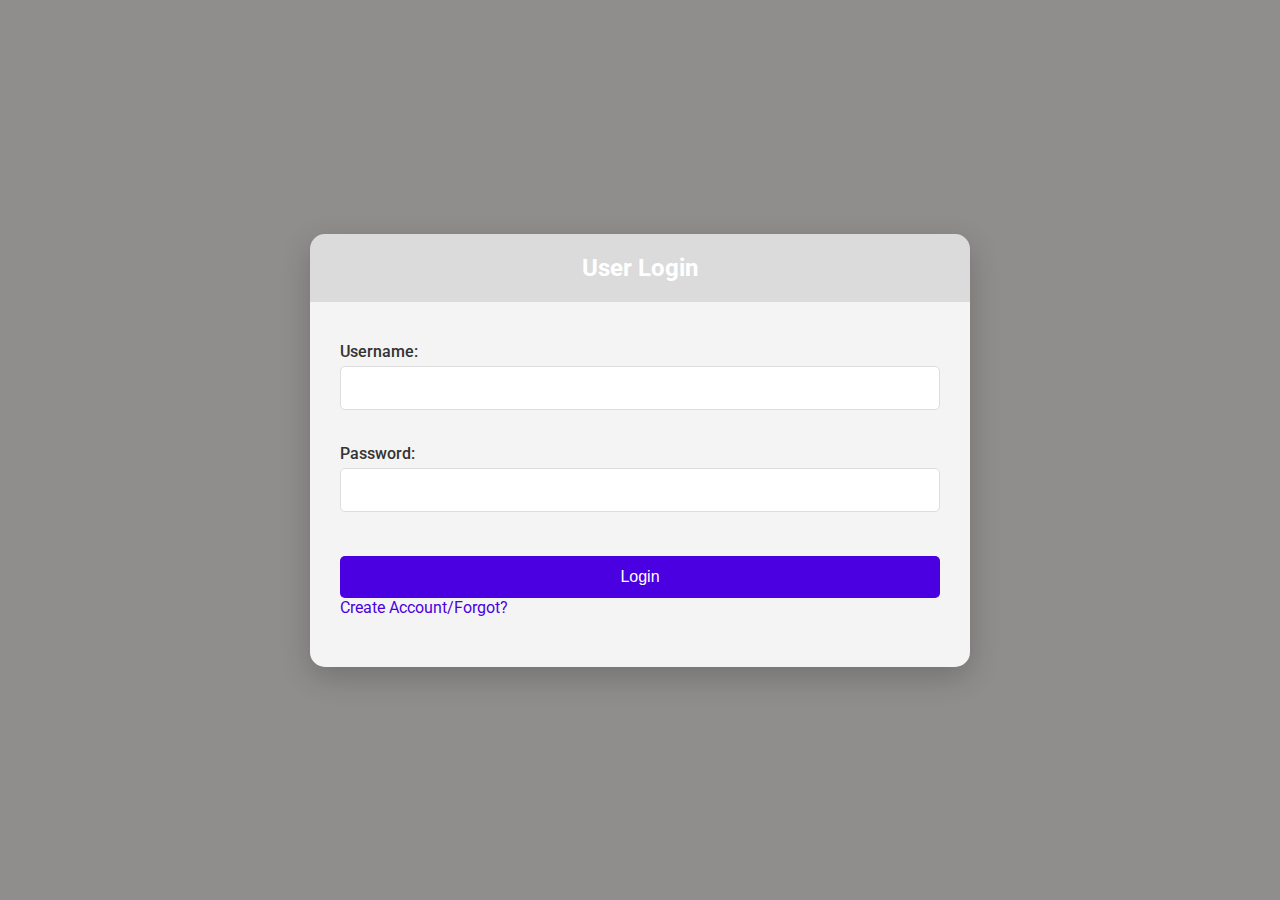
<file: index.html>
<!DOCTYPE html>
<html lang="en">
<head>
    <meta charset="UTF-8">
    <meta name="viewport" content="width=device-width, initial-scale=1.0">
    <title>User Login</title>
    <link rel="stylesheet" href="style.css">
</head>
<body>
    <div class="test-box">
        <header>
            <h1>User Login</h1>
        </header>
        <main>
            <form id="loginForm" onsubmit="return login()">
                <label>Username:</label>
                <input type="text" id="username" required><br>
                <label>Password:</label>
                <input type="password" id="password" required><br>
                <button type="submit">Login</button>
            </form>
            <a href="register.html">Create Account/Forgot?</a>
        </main>
    </div>
    <script src="script.js"></script>
</body>
</html>
</file>
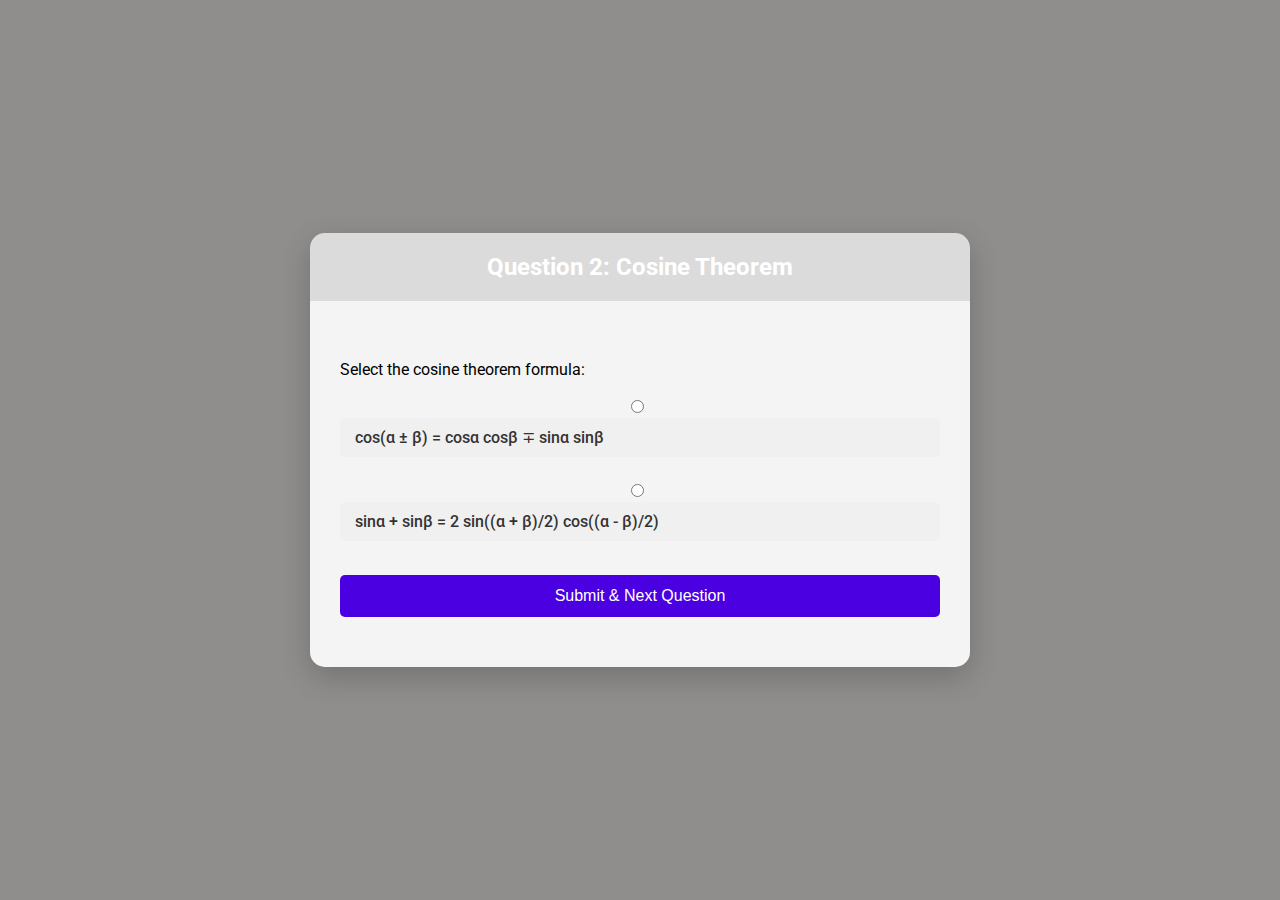
<file: cosine.html>
<!DOCTYPE html>
<html lang="en">
<head>
    <meta charset="UTF-8">
    <meta name="viewport" content="width=device-width, initial-scale=1.0">
    <title>Cosine Formula</title>
    <link rel="stylesheet" href="style.css">
</head>
<body>
    <div class="test-box">
        <header>
            <h1>Question 2: Cosine Theorem</h1>
        </header>
        <main>
            <p>Select the cosine theorem formula:</p>
            <form id="cosineQuestion" onsubmit="return submitAnswer('cosine')">
                <input type="radio" name="cosine" value="Formula1" required>
                <label>cos(α ± β) = cosα cosβ ∓ sinα sinβ</label><br>
                <input type="radio" name="cosine" value="Formula2">
                <label>sinα + sinβ = 2 sin((α + β)/2) cos((α - β)/2)</label><br>
                <button type="submit">Submit & Next Question</button>
            </form>
        </main>
    </div>
    <script src="script.js"></script>
</body>
</html>
</file>
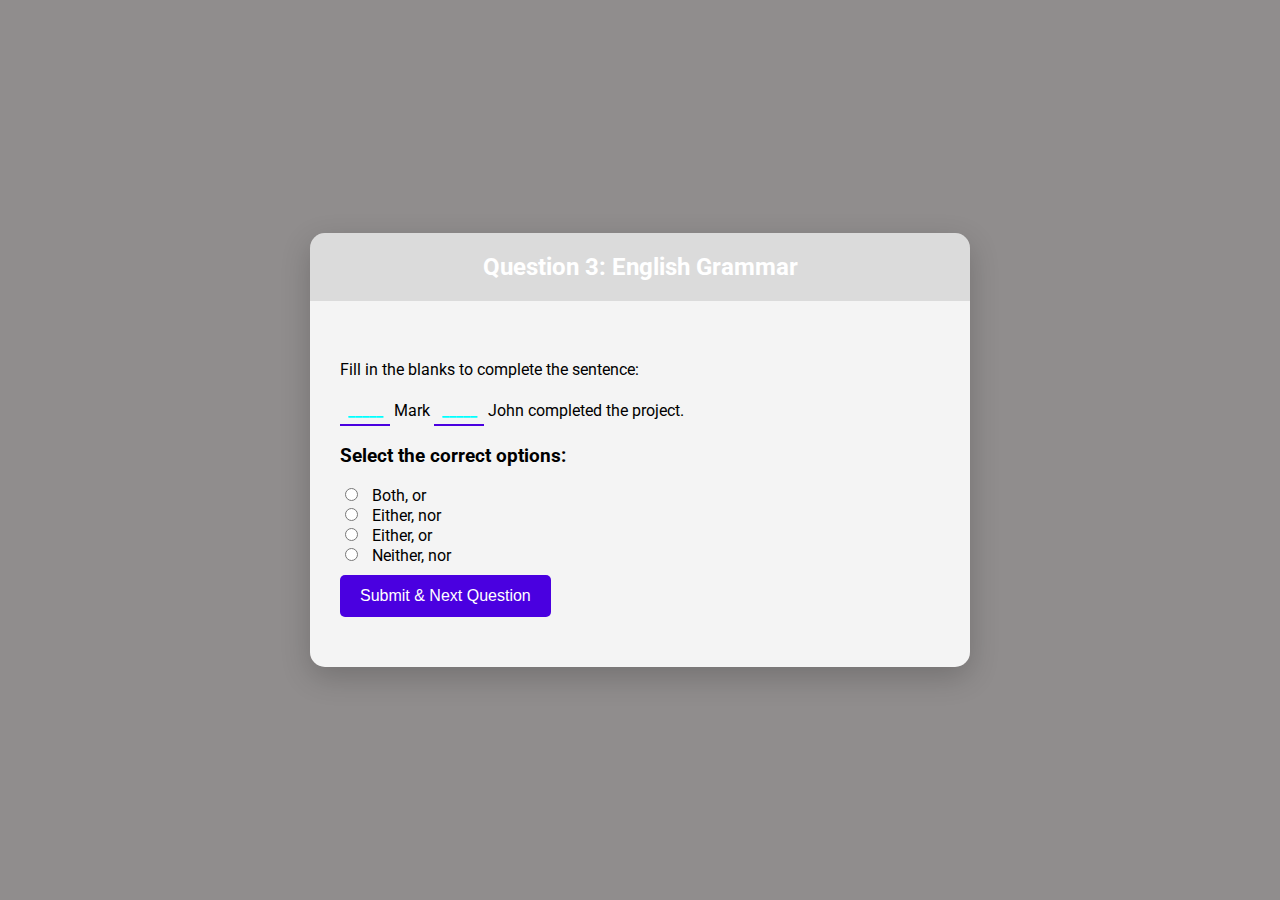
<file: english.html>
<!DOCTYPE html>
<html lang="en">
<head>
    <meta charset="UTF-8">
    <meta name="viewport" content="width=device-width, initial-scale=1.0">
    <title>English Question</title>
    <link rel="stylesheet" href="style.css">
</head>
<body>
    <div class="test-box">
        <header>
            <h1>Question 3: English Grammar</h1>
        </header>
        <main>
            <p>Fill in the blanks to complete the sentence:</p>
            <p><span id="blank1" style="color: aqua;">_____</span> Mark <span id="blank2" style="color: aqua;">_____</span> John completed the project.</p>

            <!-- MCQs for the blanks -->
            <h3>Select the correct options:</h3>
            <input type="radio" name="option" value="Mark and complete" onclick="fillBlanks('Mark', 'complete')"> Both, or<br>
            <input type="radio" name="option" value="John and complete" onclick="fillBlanks('John', 'complete')"> Either, nor<br>
            <input type="radio" name="option" value="Mark and completes" onclick="fillBlanks('Mark', 'completes')"> Either, or<br>
            <input type="radio" name="option" value="John and completes" onclick="fillBlanks('John', 'completes')"> Neither, nor<br>

            <button onclick="checkEnglishAnswer()">Submit & Next Question</button>
        </main>
    </div>
    <script src="script.js"></script>
</body>
</html>
</file>
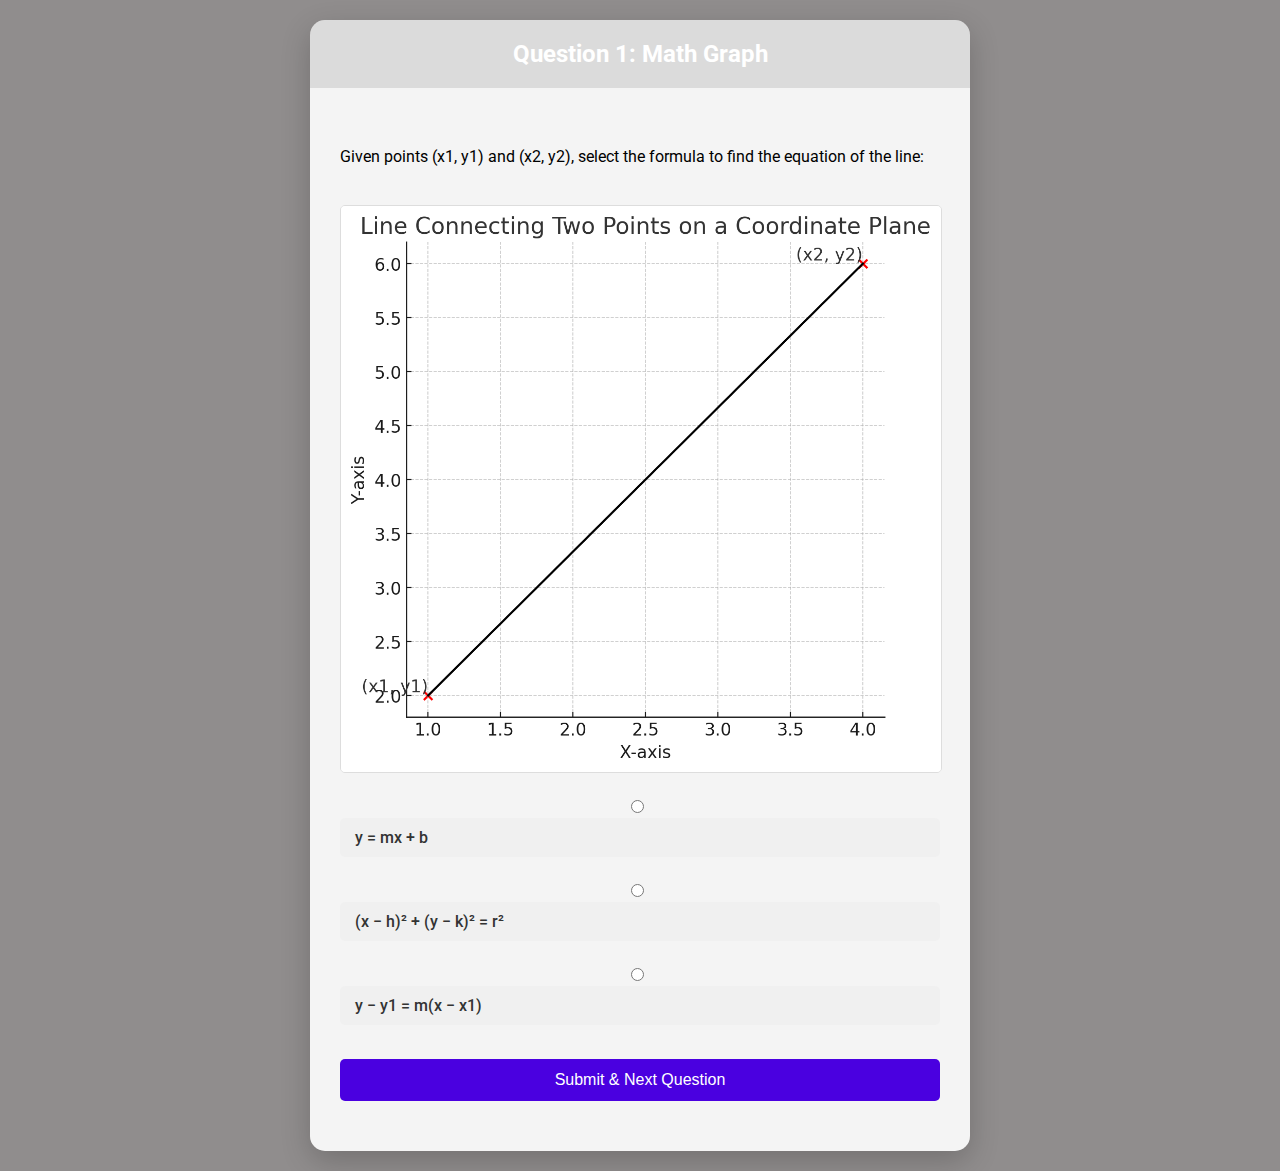
<file: math.html>
<!DOCTYPE html>
<html lang="en">
<head>
    <meta charset="UTF-8">
    <meta name="viewport" content="width=device-width, initial-scale=1.0">
    <title>Math Question</title>
    <link rel="stylesheet" href="style.css">
</head>
<body>
    <div class="test-box">
        <header>
            <h1>Question 1: Math Graph</h1>
        </header>
        <main>
            <p>Given points (x1, y1) and (x2, y2), select the formula to find the equation of the line:</p>
            <img src="math-graph.png" alt="Math Graph" class="math-graph"><br>

            <!-- Options for the Math question -->
            <form id="mathQuestion" onsubmit="return submitAnswer('formula')">
                <input type="radio" name="formula" value="y = mx + b" required>
                <label>y = mx + b</label><br>

                <input type="radio" name="formula" value="(x − h)² + (y − k)² = r²">
                <label>(x − h)² + (y − k)² = r²</label><br>

                <input type="radio" name="formula" value="y − y1 = m(x − x1)">
                <label>y − y1 = m(x − x1)</label><br>

                <button type="submit">Submit & Next Question</button>
            </form>
        </main>
    </div>
    <script src="script.js"></script>
</body>
</html>
</file>
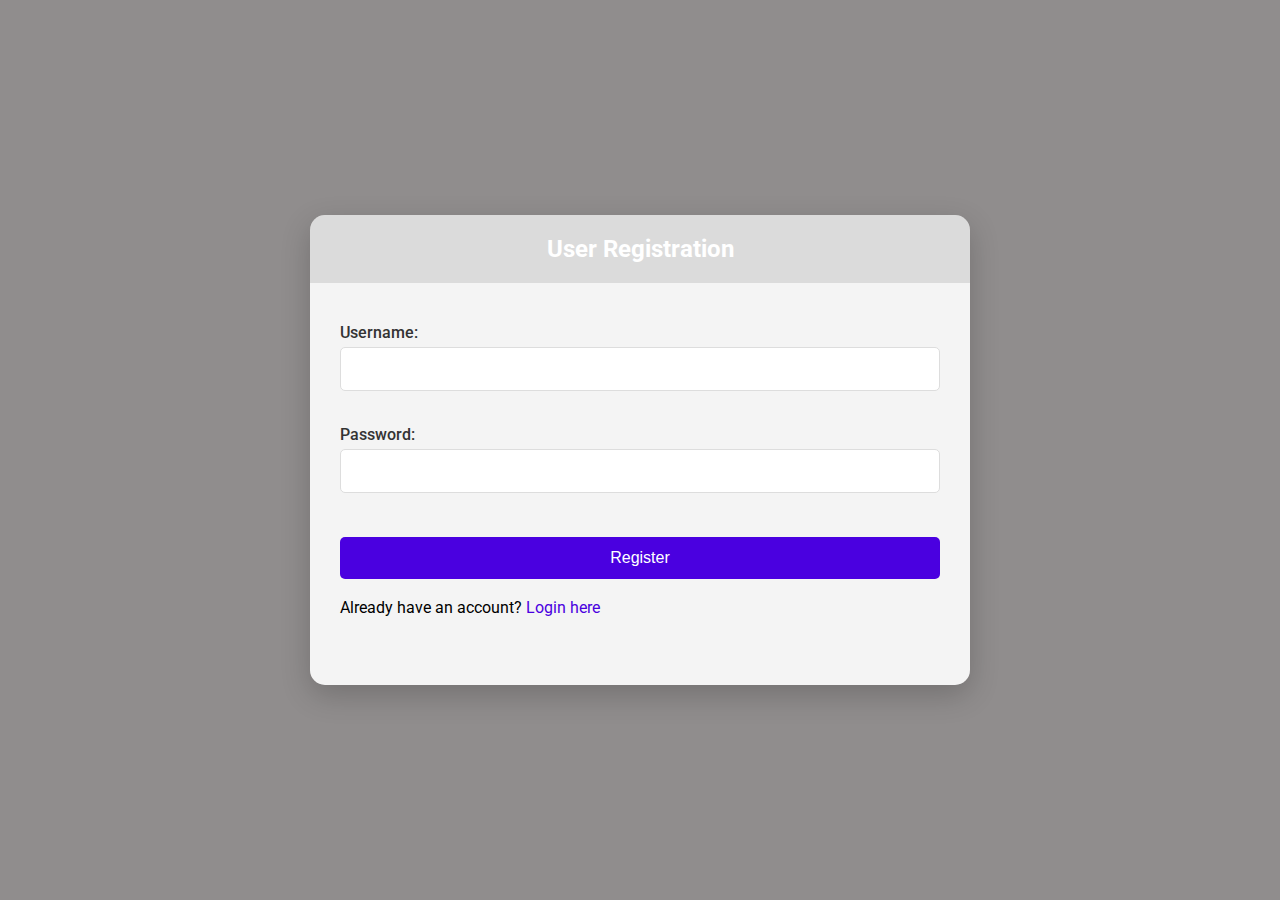
<file: register.html>
<!DOCTYPE html>
<html lang="en">
<head>
    <meta charset="UTF-8">
    <meta name="viewport" content="width=device-width, initial-scale=1.0">
    <title>User Registration</title>
    <link rel="stylesheet" href="style.css">
</head>
<body>
    <div class="test-box">
        <header>
            <h1>User Registration</h1>
        </header>
        <main>
            <form id="registerForm" onsubmit="return register()">
                <label>Username:</label>
                <input type="text" id="regUsername" required><br>
                <label>Password:</label>
                <input type="password" id="regPassword" required><br>
                <button type="submit">Register</button>
            </form>
            <p>Already have an account? <a href="index.html">Login here</a></p>
        </main>
    <script src="script.js"></script>
</body>
</html>
</file>
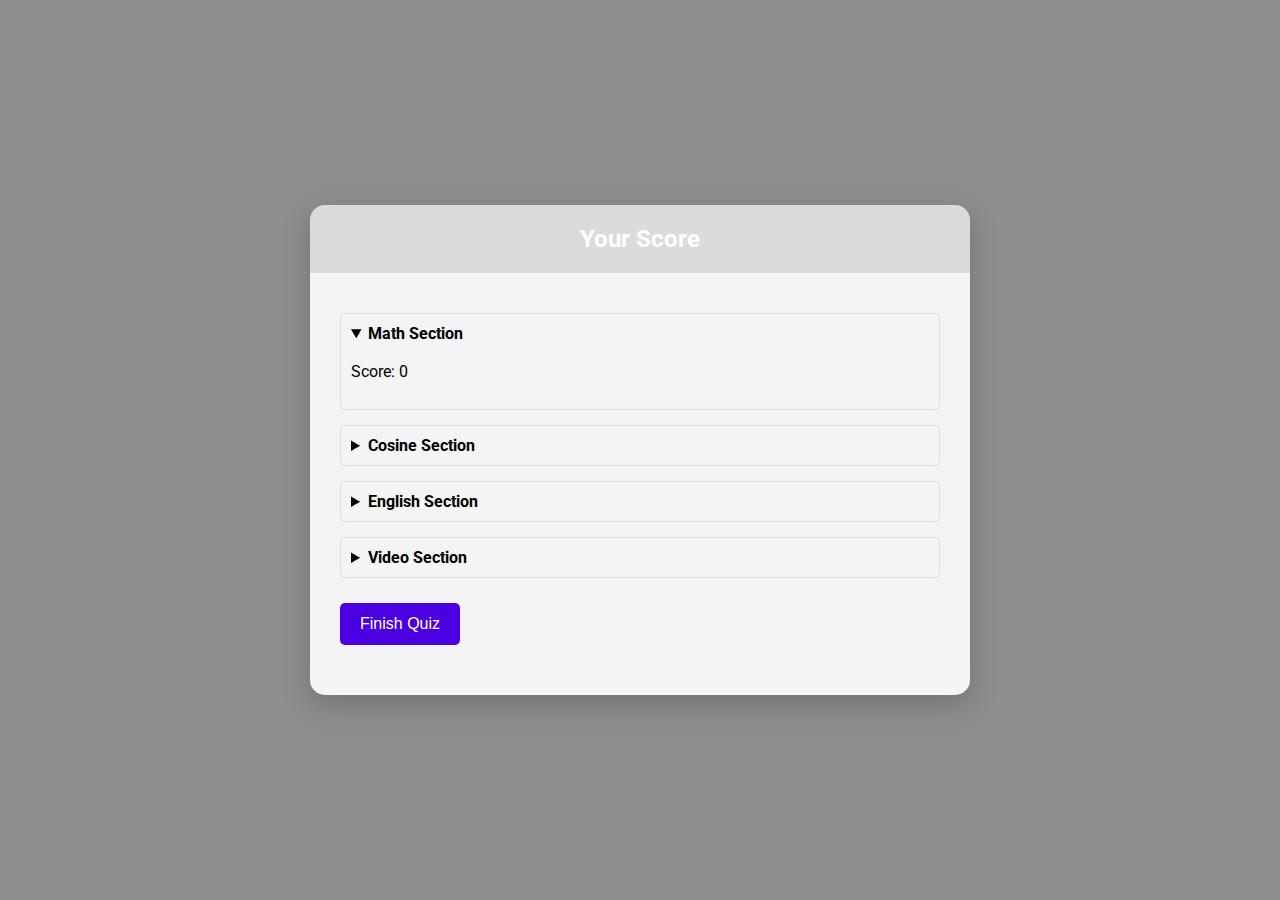
<file: scorecard.html>
<!DOCTYPE html>
<html lang="en">
<head>
    <meta charset="UTF-8">
    <meta name="viewport" content="width=device-width, initial-scale=1.0">
    <title>Scorecard</title>
    <link rel="stylesheet" href="style.css">
</head>
<body onload="loadScorecard()">
    <div class="test-box">
        <header>
            <h1>Your Score</h1>
        </header>
        <main>
            <details open>
                <summary>Math Section</summary>
                <p>Score: <span id="mathScore">0</span></p> <!-- Display math score -->
            </details>
            <details>
                <summary>Cosine Section</summary>
                <p>Score: <span id="cosineScore">0</span></p> <!-- Display cosine score -->
            </details>
            <details>
                <summary>English Section</summary>
                <p>Score: <span id="englishScore">0</span></p> <!-- Display English score -->
            </details>
            <details>
                <summary>Video Section</summary>
                <p>Score: <span id="videoScore">0</span></p> <!-- Display video score -->
            </details>
            <button onclick="finishQuiz()">Finish Quiz</button>
        </main>
    </div>
    <script src="script.js"></script>
</body>
</html>
</file>
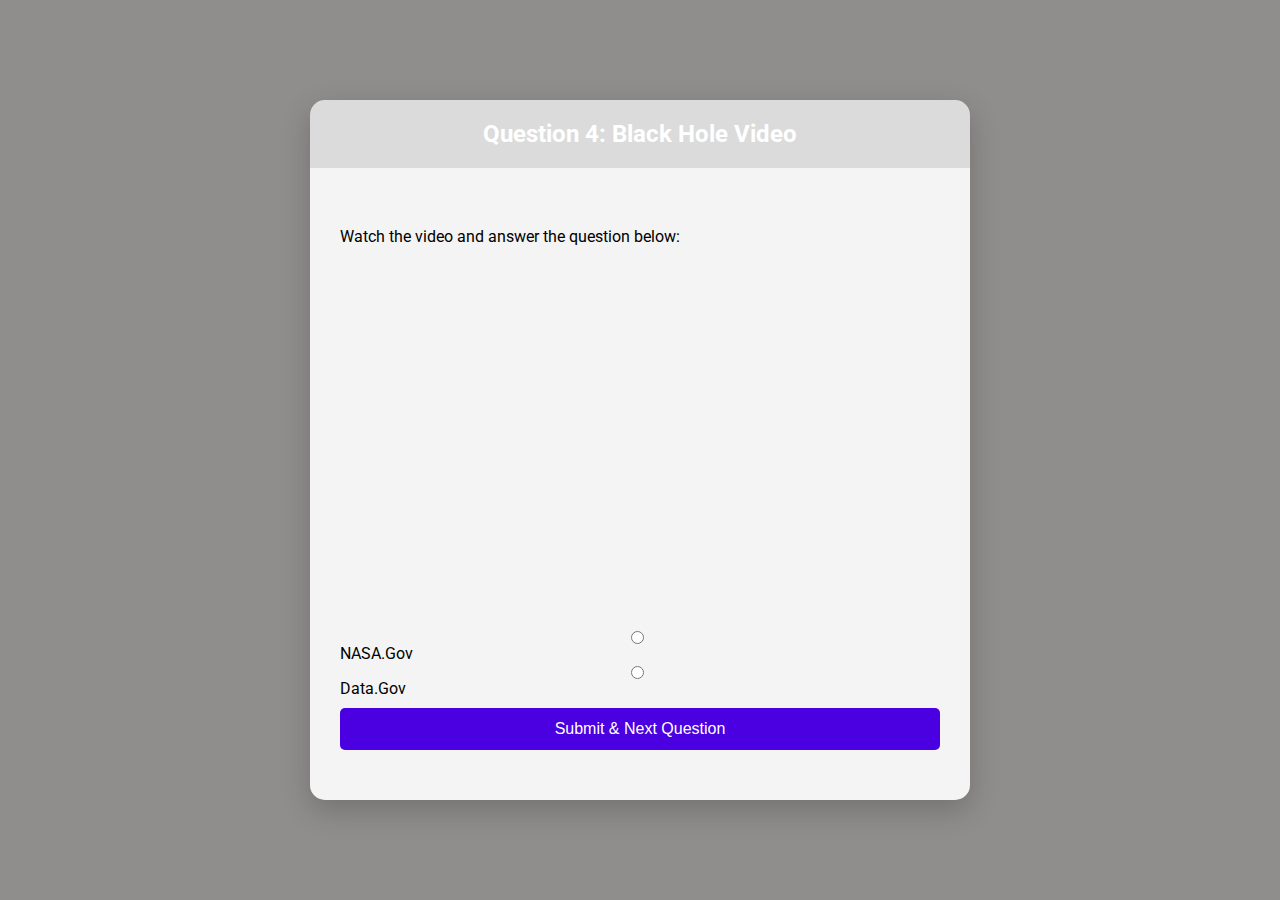
<file: video.html>
<!DOCTYPE html>
<html lang="en">
<head>
    <meta charset="UTF-8">
    <meta name="viewport" content="width=device-width, initial-scale=1.0">
    <title>Video Question</title>
    <link rel="stylesheet" href="style.css">
</head>
<body>
    <div class="test-box">
        <header>
            <h1>Question 4: Black Hole Video</h1>
        </header>
        <main>
            <p>Watch the video and answer the question below:</p>
            <div class="video-container">
                <!-- Updated video link -->
                <iframe width="560" height="315" src="https://www.youtube.com/embed/y8ymU_UBD3I"
                    title="YouTube video player" frameborder="0" allow="accelerometer; autoplay; clipboard-write;
                    encrypted-media; gyroscope; picture-in-picture" allowfullscreen></iframe>
            </div>
            <form id="videoQuestion" onsubmit="return submitAnswer('video')">
                <input type="radio" name="video" value="NASA" required> NASA.Gov<br>
                <input type="radio" name="video" value="Data"> Data.Gov<br>
                <button type="submit">Submit & Next Question</button>
            </form>
        </main>
    </div>
    <script src="script.js"></script>
</body>
</html>
</file>
<file: style.css>
@import url('https://fonts.googleapis.com/css2?family=Roboto:wght@300;400;500;700&display=swap');

body {
    font-family: 'Roboto', sans-serif;
    background: rgba(132, 129, 129, 0.9);
    margin: 0;
    padding: 0;
    min-height: 100vh;
    display: flex;
    flex-direction: column;
    justify-content: center;
    align-items: center;
}

.test-box {
    background-color: rgba(255, 255, 255, 0.9);
    border-radius: 15px;
    padding: 30px;
    width: 90%;
    max-width: 600px;
    box-shadow: 0 10px 30px rgba(0, 0, 0, 0.2);
    margin: 20px 0;
}

header {
    background-color: rgba(0, 0, 0, 0.1);
    color: #ffffff;
    padding: 20px;
    text-align: center;
    border-radius: 15px 15px 0 0;
    margin: -30px -30px 20px -30px;
}

h1 {
    margin: 0;
    font-size: 24px;
}

main {
    padding: 20px 0;
}

form {
    display: flex;
    flex-direction: column;
}

label {
    margin-bottom: 5px;
    color: #333;
    font-weight: 500;
}

input[type="text"],
input[type="password"] {
    padding: 12px;
    margin-bottom: 15px;
    border: 1px solid #ddd;
    border-radius: 5px;
    font-size: 16px;
}

button {
    background-color: #4a00e0;
    color: white;
    padding: 12px 20px;
    border: none;
    border-radius: 5px;
    cursor: pointer;
    transition: background-color 0.3s ease;
    font-size: 16px;
    font-weight: 500;
    margin-top: 10px;
}

button:hover {
    background-color: #3700b3;
}

a {
    color: #4a00e0;
    text-decoration: none;
}

a:hover {
    text-decoration: underline;
}

.video-container {
    position: relative;
    width: 100%;
    padding-bottom: 56.25%; /* 16:9 Aspect Ratio */
    margin: 20px 0;
}

.math-graph{
    width: 100%;
    max-width: 100%;
    height: auto;
    margin: 20px 0;
    border-radius: 5px;
    border: 1px solid #ddd;
}

.video-container iframe {
    position: absolute;
    top: 0;
    left: 0;
    width: 100%;
    height: 100%;
    border: none;
    border-radius: 10px;
}

input[type="radio"] {
    margin-right: 10px;
}

input[type="radio"] + label {
    display: inline-block;
    padding: 10px 15px;
    margin: 5px 0;
    background-color: #f0f0f0;
    border-radius: 5px;
    transition: background-color 0.3s ease;
    cursor: pointer;
}

input[type="radio"]:checked + label {
    background-color: #4a00e0;
    color: white;
}

p {
    margin-bottom: 15px;
    line-height: 1.6;
}

details {
    margin-bottom: 15px;
    border: 1px solid #ddd;
    border-radius: 5px;
    padding: 10px;
}

summary {
    font-weight: bold;
    cursor: pointer;
}

#blank1, #blank2 {
    display: inline-block;
    min-width: 50px;
    border-bottom: 2px solid #4a00e0;
    text-align: center;
    color: #4a00e0;
    font-weight: bold;


}
</file>
